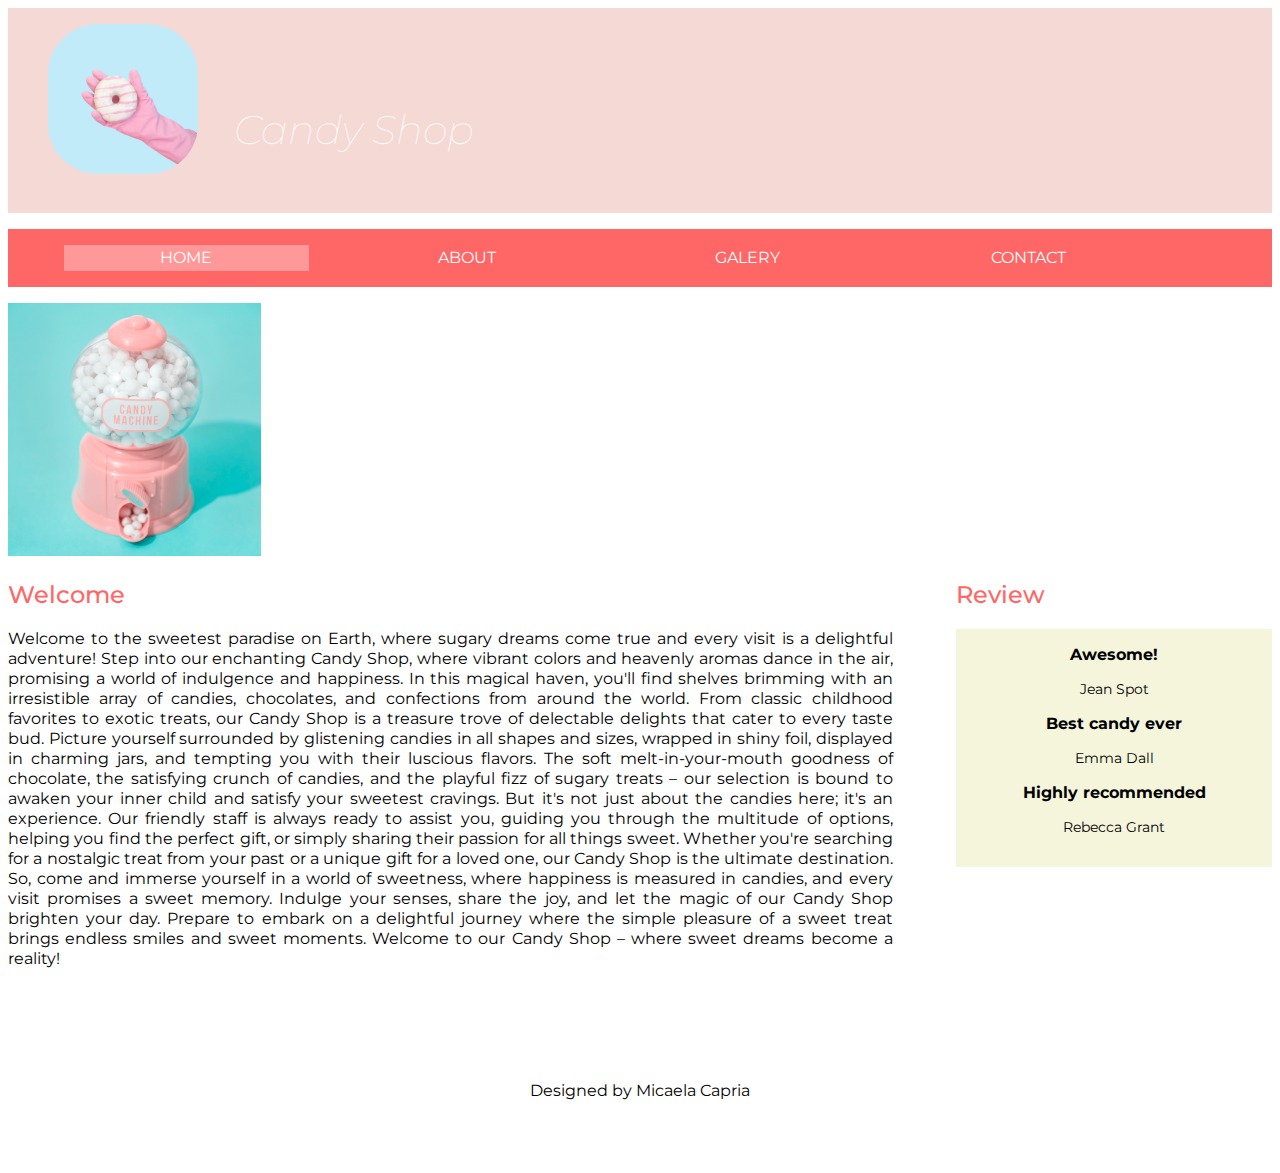
<file: index.html>
<!DOCTYPE html>
<html lang="en">
<head>
    <meta charset="UTF-8">
    <meta name="viewport" content="width=device-width, initial-scale=1.0">
    <title>Candy</title>
    <link rel="stylesheet" href="styles.css">
    <link href="https://fonts.googleapis.com/css2?family=Montserrat&display=swap" rel="stylesheet">
</head>
<body>
    <header>
        <img class="candyimg" src="images/logo.png" alt="Candy">
        <h1>Candy Shop</h1>
    </header>
    <nav>
        <ul>
            <li><a class="active" href="index.html">HOME</a></li>
            <li><a href="about.html">ABOUT</a></li>
            <li><a href="galery.html">GALERY</a></li>
            <li><a href="contact.html">CONTACT</a></li>
        </ul>
    </nav>
    <main>
        <div class="homeimg">
            <img class="homeimg1" src="images/home.png" alt="gumball">
        </div>
        <div class="columns">
            <div class="left">
                <h2>Welcome</h2>
                <p>
                    Welcome to the sweetest paradise on Earth, where sugary dreams come true and every visit is a delightful adventure! Step into our enchanting Candy Shop, where vibrant colors and heavenly aromas dance in the air, promising a world of indulgence and happiness.
                    
                    In this magical haven, you'll find shelves brimming with an irresistible array of candies, chocolates, and confections from around the world. From classic childhood favorites to exotic treats, our Candy Shop is a treasure trove of delectable delights that cater to every taste bud.
                    
                    Picture yourself surrounded by glistening candies in all shapes and sizes, wrapped in shiny foil, displayed in charming jars, and tempting you with their luscious flavors. The soft melt-in-your-mouth goodness of chocolate, the satisfying crunch of candies, and the playful fizz of sugary treats – our selection is bound to awaken your inner child and satisfy your sweetest cravings.
                    
                    But it's not just about the candies here; it's an experience. Our friendly staff is always ready to assist you, guiding you through the multitude of options, helping you find the perfect gift, or simply sharing their passion for all things sweet. Whether you're searching for a nostalgic treat from your past or a unique gift for a loved one, our Candy Shop is the ultimate destination.
                    
                    So, come and immerse yourself in a world of sweetness, where happiness is measured in candies, and every visit promises a sweet memory. Indulge your senses, share the joy, and let the magic of our Candy Shop brighten your day. Prepare to embark on a delightful journey where the simple pleasure of a sweet treat brings endless smiles and sweet moments. Welcome to our Candy Shop – where sweet dreams become a reality!</p>
            </div>
            <div class="right">
                <h2>Review</h2>
                <div class="reviews">
                    <span class="text">Awesome!</span>
                    <span class="author">Jean Spot</span>
                    <span class="text">Best candy ever</span>
                    <span class="author">Emma Dall</span>
                    <span class="text">Highly recommended</span>
                    <span class="author">Rebecca Grant</span>
                </div>

            </div>
        </div>
    </main>
    <footer>
        <p>Designed by Micaela Capria</p>
    </footer>
</body>
</file>
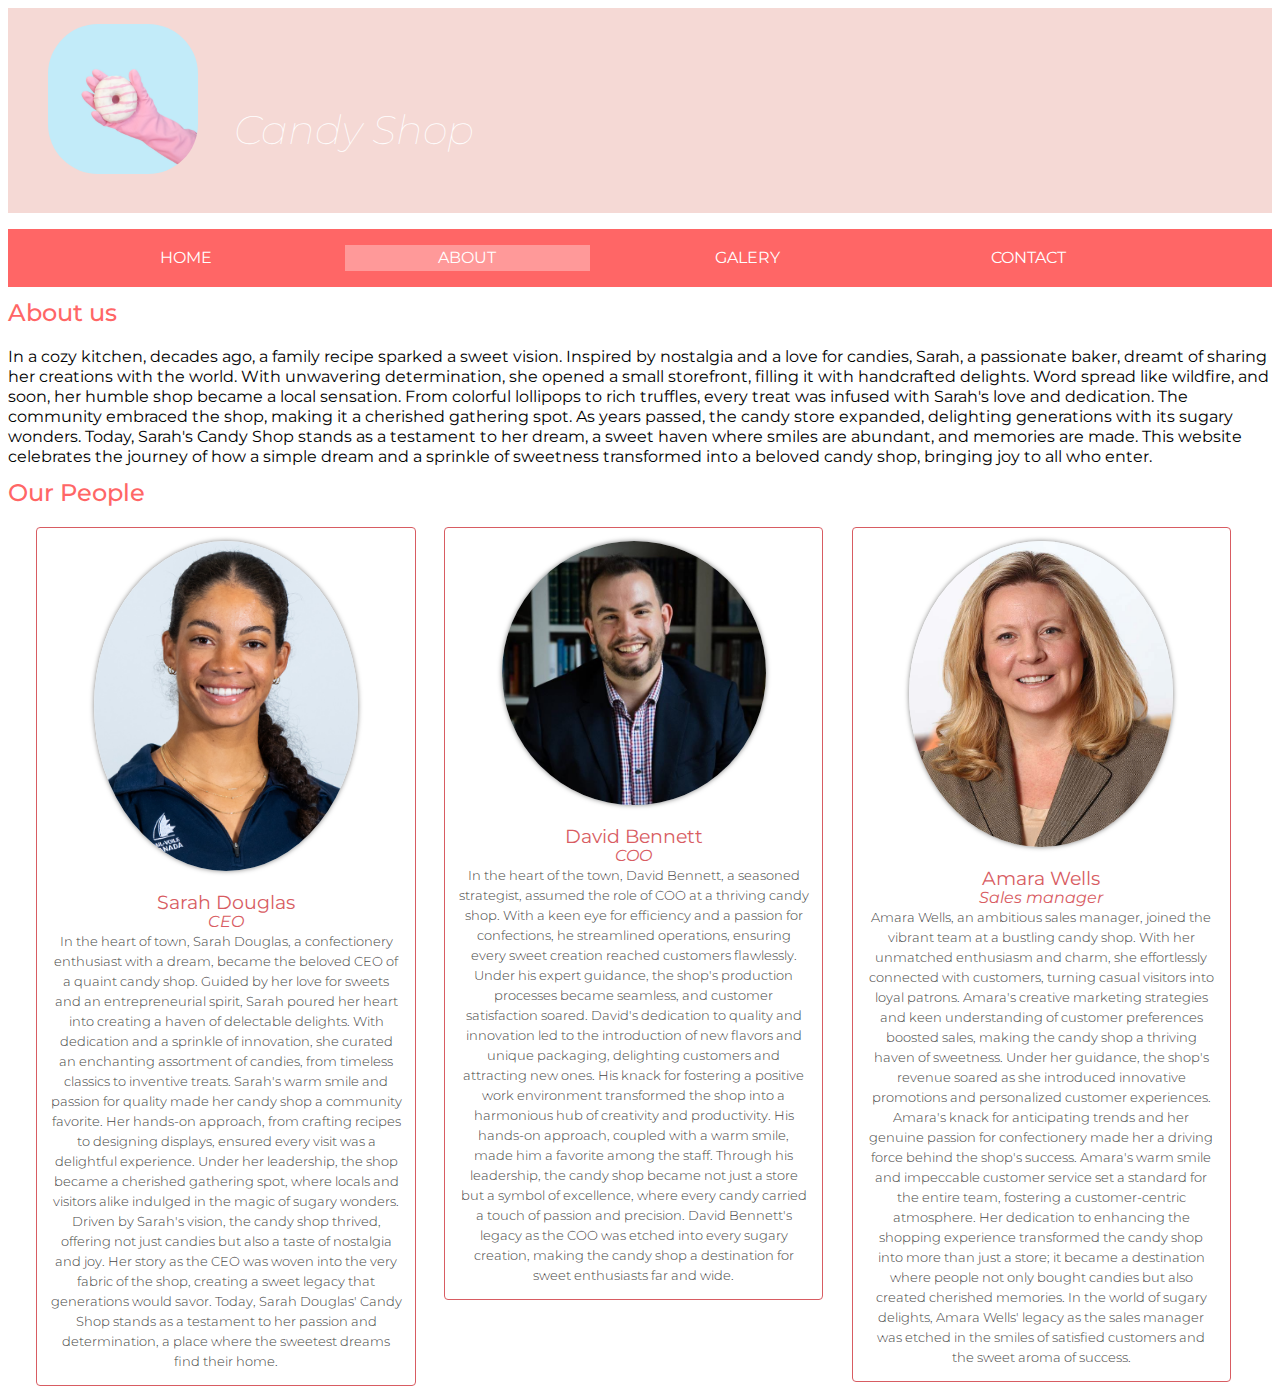
<file: about.html>
<!DOCTYPE html>
<html lang="en">
<head>
    <meta charset="UTF-8">
    <meta name="viewport" content="width=device-width, initial-scale=1.0">
    <title>Candy</title>
    <link rel="stylesheet" href="styles.css">
    <link href="https://fonts.googleapis.com/css2?family=Montserrat&display=swap" rel="stylesheet">
</head>
<body>
    <header>
        <img class="candyimg" src="images/logo.png" alt="Candy">
        <h1>Candy Shop</h1>
    </header>
    <nav>
        <ul>
            <li><a href="index.html">HOME</a></li>
            <li><a class="active" href="about.html">ABOUT</a></li>
            <li><a href="galery.html">GALERY</a></li>
            <li><a href="contact.html">CONTACT</a></li>
        </ul>
    </nav>
    <main>
        <div class="aboutUs">
            <h2>About us</h2>
            <p>In a cozy kitchen, decades ago, a family recipe sparked a sweet vision. Inspired by nostalgia and a love for candies, Sarah, a passionate baker, dreamt of sharing her creations with the world. With unwavering determination, she opened a small storefront, filling it with handcrafted delights. Word spread like wildfire, and soon, her humble shop became a local sensation. From colorful lollipops to rich truffles, every treat was infused with Sarah's love and dedication. The community embraced the shop, making it a cherished gathering spot. As years passed, the candy store expanded, delighting generations with its sugary wonders. Today, Sarah's Candy Shop stands as a testament to her dream, a sweet haven where smiles are abundant, and memories are made. This website celebrates the journey of how a simple dream and a sprinkle of sweetness transformed into a beloved candy shop, bringing joy to all who enter.</p>
        </div>
        <div class="staff">
            <h2>Our People</h2>
            <div class="people">
                <div class="person">
                    <img src="images/sarah.jpg" alt="Sarah Douglas">
                    <h3>Sarah Douglas</h3>
                    <h4>CEO</h4>
                    <p>In the heart of town, Sarah Douglas, a confectionery enthusiast with a dream, became the beloved CEO of a quaint candy shop. Guided by her love for sweets and an entrepreneurial spirit, Sarah poured her heart into creating a haven of delectable delights. With dedication and a sprinkle of innovation, she curated an enchanting assortment of candies, from timeless classics to inventive treats.

                        Sarah's warm smile and passion for quality made her candy shop a community favorite. Her hands-on approach, from crafting recipes to designing displays, ensured every visit was a delightful experience. Under her leadership, the shop became a cherished gathering spot, where locals and visitors alike indulged in the magic of sugary wonders.
                        
                        Driven by Sarah's vision, the candy shop thrived, offering not just candies but also a taste of nostalgia and joy. Her story as the CEO was woven into the very fabric of the shop, creating a sweet legacy that generations would savor. Today, Sarah Douglas' Candy Shop stands as a testament to her passion and determination, a place where the sweetest dreams find their home.</p>
                </div>
                <div class="person">
                    <img src="images/david.jpg" alt="David Bennett">
                    <h3>David Bennett</h3>
                    <h4>COO</h4>
                    <p>In the heart of the town, David Bennett, a seasoned strategist, assumed the role of COO at a thriving candy shop. With a keen eye for efficiency and a passion for confections, he streamlined operations, ensuring every sweet creation reached customers flawlessly. Under his expert guidance, the shop's production processes became seamless, and customer satisfaction soared.

                        David's dedication to quality and innovation led to the introduction of new flavors and unique packaging, delighting customers and attracting new ones. His knack for fostering a positive work environment transformed the shop into a harmonious hub of creativity and productivity.
                        
                        His hands-on approach, coupled with a warm smile, made him a favorite among the staff. Through his leadership, the candy shop became not just a store but a symbol of excellence, where every candy carried a touch of passion and precision. David Bennett's legacy as the COO was etched into every sugary creation, making the candy shop a destination for sweet enthusiasts far and wide.</p>
                </div>
                <div class="person">
                    <img src="images/amara.jpg" alt="Amara Wells">
                    <h3>Amara Wells</h3>
                    <h4>Sales manager</h4>
                    <p> Amara Wells, an ambitious sales manager, joined the vibrant team at a bustling candy shop. With her unmatched enthusiasm and charm, she effortlessly connected with customers, turning casual visitors into loyal patrons. Amara's creative marketing strategies and keen understanding of customer preferences boosted sales, making the candy shop a thriving haven of sweetness.
                        
                        Under her guidance, the shop's revenue soared as she introduced innovative promotions and personalized customer experiences. Amara's knack for anticipating trends and her genuine passion for confectionery made her a driving force behind the shop's success.
                        
                        Amara's warm smile and impeccable customer service set a standard for the entire team, fostering a customer-centric atmosphere. Her dedication to enhancing the shopping experience transformed the candy shop into more than just a store; it became a destination where people not only bought candies but also created cherished memories.
                        
                        In the world of sugary delights, Amara Wells' legacy as the sales manager was etched in the smiles of satisfied customers and the sweet aroma of success.</p>
                </div>
                

            </div>
        </div>
    </main>
</file>
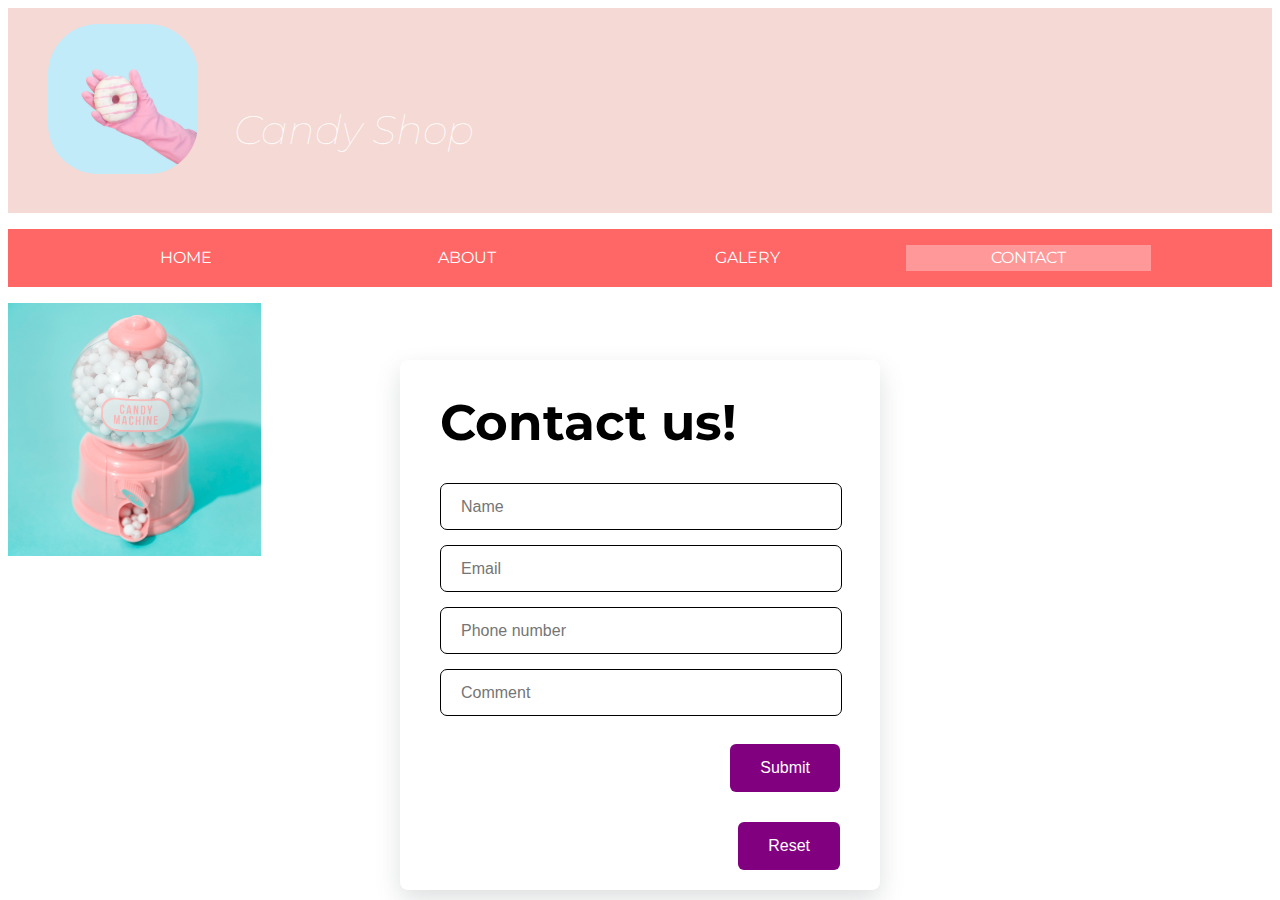
<file: contact.html>
<!DOCTYPE html>
<html lang="en">
<head>
    <meta charset="UTF-8">
    <meta name="viewport" content="width=device-width, initial-scale=1.0">
    <title>Candy</title>
    <link rel="stylesheet" href="styles.css">
    <link href="https://fonts.googleapis.com/css2?family=Montserrat&display=swap" rel="stylesheet">
</head>
<body>
    <header>
        <img class="candyimg" src="images/logo.png" alt="Candy">
        <h1>Candy Shop</h1>
    </header>
    <nav>
        <ul>
            <li><a href="index.html">HOME</a></li>
            <li><a href="about.html">ABOUT</a></li>
            <li><a href="galery.html">GALERY</a></li>
            <li><a class="active" href="contact.html">CONTACT</a></li>
        </ul>
    </nav>
    <main>
        <div class="homeimg">
            <img class="homeimg1" src="images/home.png" alt="gumball">
        </div>
        <div class="signupFrm">
            <form action="" class="form">
              <h1 class="title">Contact us!</h1>
        
              <div class="inputContainer">
                <input type="text" class="input" placeholder="Name">
                <label for="" class="label">Name</label>
              </div>
        
              <div class="inputContainer">
                <input type="text" class="input" placeholder="Email">
                <label for="" class="label">Email</label>
              </div>
        
              <div class="inputContainer">
                <input type="text" class="input" placeholder="Phone number">
                <label for="" class="label">Phone number</label>
              </div>
        
              <div class="inputContainer">
                <input type="text" class="input" placeholder="Comment">
                <label for="" class="label">Comment</label>
              </div>
        
              <input type="submit" class="submitBtn" value="Submit">
              <input type="submit" class="submitBtn" value="Reset">
            </form>
          </div>
    </main>
</file>
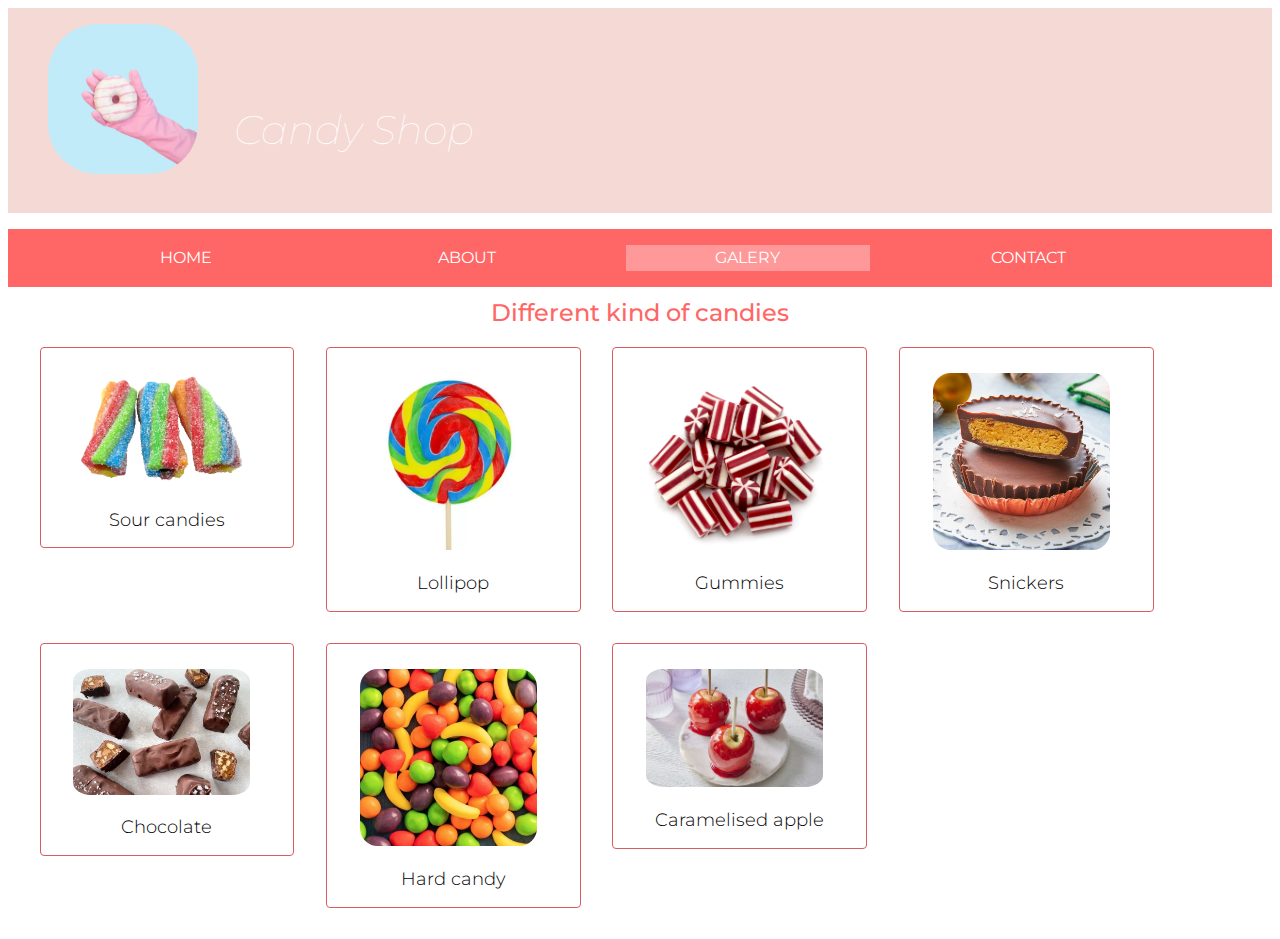
<file: galery.html>
<!DOCTYPE html>
<html lang="en">
<head>
    <meta charset="UTF-8">
    <meta name="viewport" content="width=device-width, initial-scale=1.0">
    <title>Candy</title>
    <link rel="stylesheet" href="styles.css">
    <link href="https://fonts.googleapis.com/css2?family=Montserrat&display=swap" rel="stylesheet">
</head>
<body>
    <header>
        <img class="candyimg" src="images/logo.png" alt="Candy">
        <h1>Candy Shop</h1>
    </header>
    <nav>
        <ul>
            <li><a href="index.html">HOME</a></li>
            <li><a href="about.html">ABOUT</a></li>
            <li><a class="active" href="galery.html">GALERY</a></li>
            <li><a href="contact.html">CONTACT</a></li>
        </ul>
    </nav>
    <main>
        <div class="galery">
            <h2 id="candies">Different kind of candies</h2>
        </div>
        <div class="photo">
            <img class="candy" src="images/uno.jpg" alt="uno">
            <p class="text">Sour candies</p>
        </div>
        <div class="photo">
            <img class="candy" src="images/dos" alt="dos">
            <p class="text">Lollipop</p>
        </div>
        <div class="photo">
            <img class="candy" src="images/tres" alt="tres">
            <p class="text">Gummies</p>
        </div>
        <div class="photo">
            <img class="candy" src="images/cuatro" alt="cuatro">
            <p class="text">Snickers</p>
        </div>
        <div class="photo">
            <img class="candy" src="images/cinco" alt="cinco">
            <p class="text">Chocolate</p>
        </div>
        <div class="photo">
            <img class="candy" src="images/seis" alt="seis">
            <p class="text">Hard candy</p>
        </div>
        <div class="photo">
            <img class="candy" src="images/siete" alt="siete">
            <p class="text">Caramelised apple</p>
        </div>
    </main>
</file>
<file: styles.css>
@media (min-width: 360px) and (max-width: 768px) {
    body {
      background-color:#ff9999;
    }
  }

body{
    font-family: 'Montserrat', sans-serif;
    font-size: 16px;
    line-height: 20px;
}
header{
    background-color: #f5d9d5;
    padding: 1em 0;
}

.candyimg{
    border-radius: 50px;
    width: 150px;
    margin-left: 2.5rem;
    

}

header h1{
    color: white;
    font-size: 2.5rem;
    font-style: italic;
    font-weight: 100;
    display: inline-block;
    position: relative;
    bottom: 30px;
    margin-left: 2rem;
}

nav{
    background-color: #FF6666;
}

nav ul li {
    list-style: none;
    margin: 1rem;
    padding: 0;
}

nav ul li {
    display: inline-block;
    width: 20%;
}

nav ul li a {
    color: white;
    text-decoration: solid;
    text-align: center;
    display: block;
    padding: 0.2em 0.4em;
}

nav ul li a:hover{
    background-color: rgba(0,0,0,0.3);
    text-transform:capitalize;
}

footer {
    color: black;
    padding: 3em 0;
    margin-top: 2em;
    text-align: center;
}

nav ul li a.active{
    background-color: #ff9999;
}

h2{
    color:#FF6666;
    font-weight: 500;
    margin: 0 0 1em;
}

.homeimg{
    margin-bottom: 1.5em;
}

.homeimg1{
    width: 20%;
    
}

.columns{
    overflow: hidden;
}

.left{
    float: left;
    width: 70%;
    padding-right: 2em;
    text-align: justify;
}

.right{
    float: right;
    width: 25%;
}

.left .right {
    box-sizing: border-box;
}

.reviews{
    background-color:beige;
    padding: 1em;
}

.right .text {
    font-weight: bold;
    font-size: 1em;
    display: block;
}

.right .reviews .author {
    font-size: 0.9em;
    text-align: center;
    margin: 1em 0;
    display: block;
}

.aboutUs p{
    font-size: 1em;
}

.people {
    overflow: hidden;
}

.person {
    width: 30%;
    border: 1px solid #d85c62;
    font-weight: 300;
    text-align: justify;
    border-radius: 0.25em;
    float: left;
    margin-left: 2.25%;
    box-sizing: border-box;
}

.person{
    text-align: center;
}

.person img{
    border-radius: 50%;
    box-shadow: 0 0 5px rgba(0,0,0,0.5);
    margin: 0.8em 0 1em;
    max-width: 70%;
}

.person h3, 
.person h4{
    text-align: center;
    font-weight: normal;
    color: #d85c62;
    margin: 0;
}

.person h3{
    font-size: 1.2em;
}

.person h4{
    font-size: 1em;
    font-style: italic;
}

.person p{
    font-size: 0.8em;
    color: #444;
    margin: 0 1em 1em;
}

#candies{
    text-align: center;
}

.photo {
    width: 20%;
    border: 1px solid #d85c62;
    font-weight: 300;
    border-radius: 0.25em;
    float: left;
    margin-left: 2.5%;
    margin-bottom: 2.5%;
}

.candy{
    border-radius: 10%;
    margin-left: 13%;
    margin-top: 10%;
    max-width: 70%;


}

.text {
    font-size: 1.1em;
    text-align: center;
}

.signupFrm {
    display: flex;
    justify-content: center;
    align-items: center;
    height: 5rem;
  }

  .form {
    background-color: white;
    width: 400px;
    border-radius: 8px;
    padding: 20px 40px;
    box-shadow: 0 10px 25px rgba(92, 99, 105, .2);
  }
  
  .title {
    font-size: 50px;
    margin-bottom: 50px;
  }

  .inputContainer {
    position: relative;
    height: 45px;
    width: 90%;
    margin-bottom: 17px;
  }

  .input {
    position: absolute;
    top: 0px;
    left: 0px;
    height: 100%;
    width: 100%;
    border: 1px solid black;
    border-radius: 7px;
    font-size: 16px;
    padding: 0 20px;
    background: none;
  }
  
  
  .label {
    color: white;
  }

  .submitBtn {
    display: block;
    margin-left: auto;
    padding: 15px 30px;
    border: none;
    background-color: purple;
    color: white;
    border-radius: 6px;
    cursor: pointer;
    font-size: 16px;
    margin-top: 30px;
  }
  
  .submitBtn:hover {
    background-color: #9867C5;
    transform: translateY(-2px);
  }
</file>
